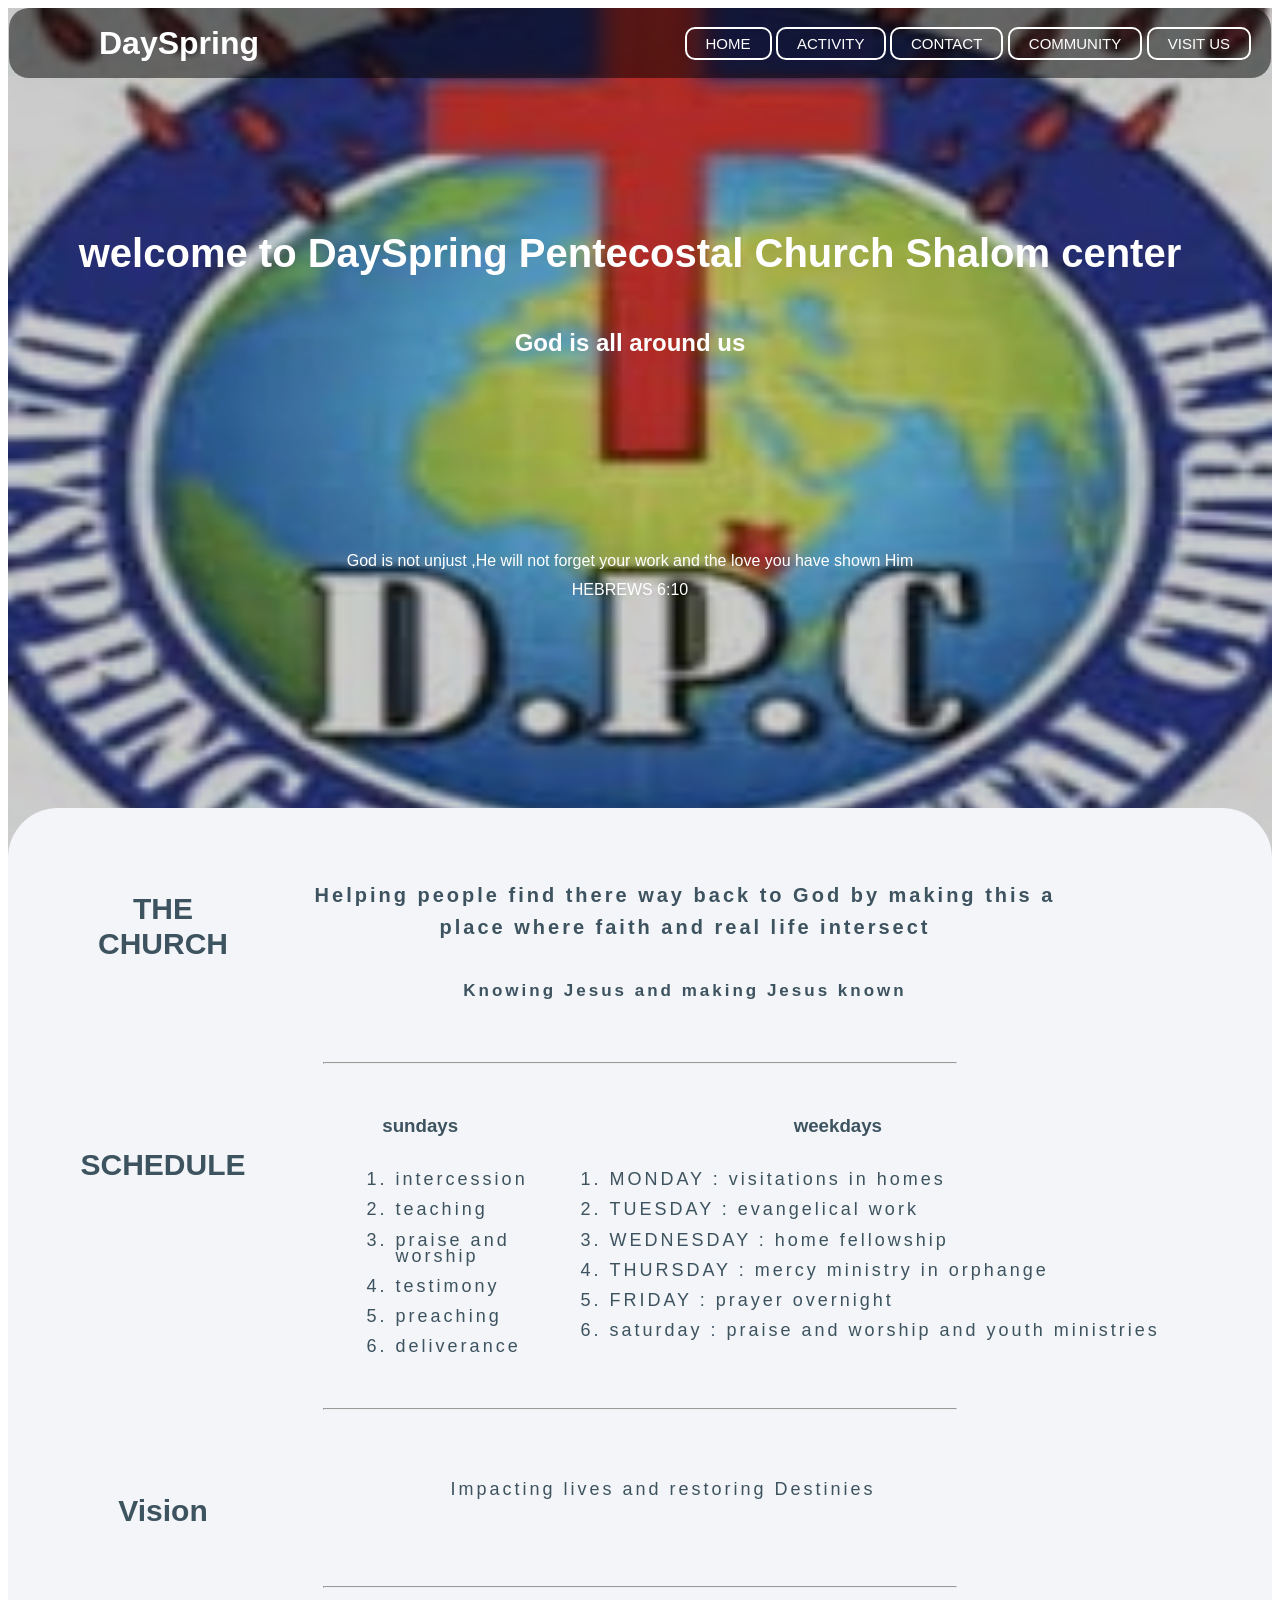
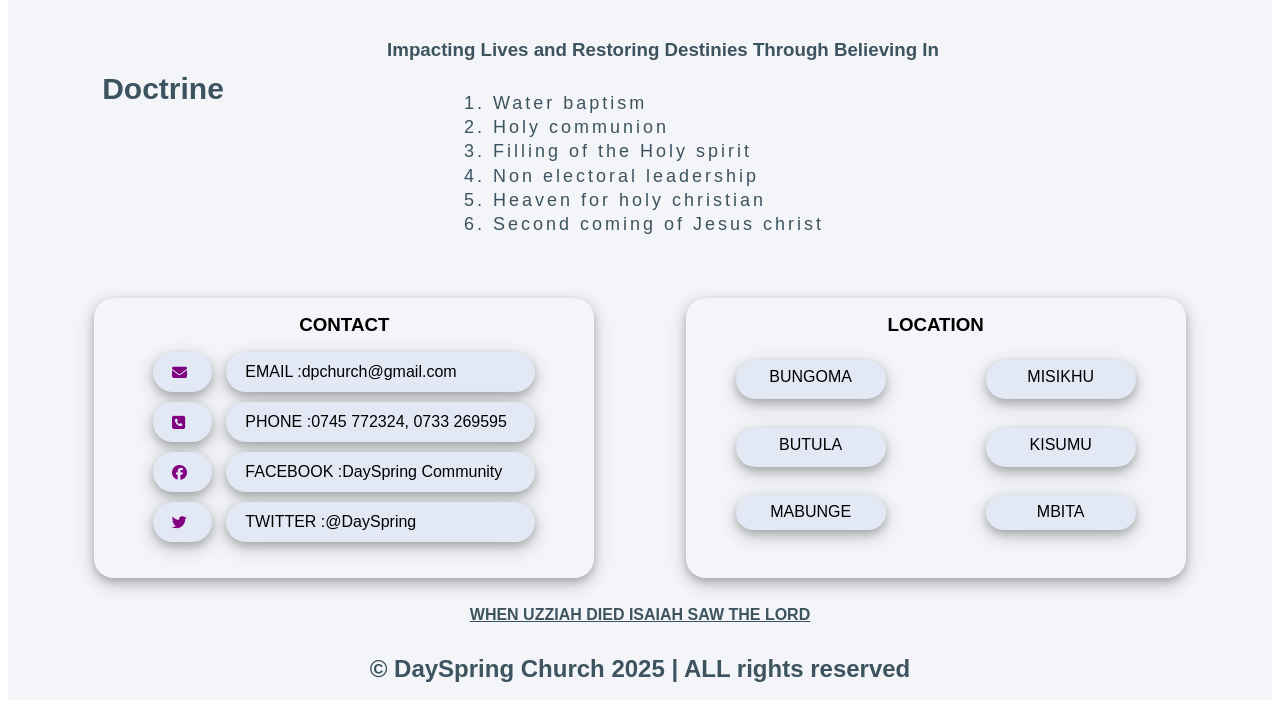
<file: index.html>
<!DOCTYPE html>
<html lang="en"  class="sm:scroll-smooth">
<head>
    <meta charset="UTF-8">
    <meta http-equiv="X-UA-Compatible" content="IE=edge">
    <meta name="viewport" content="width=device-width, initial-scale=1.0">
    <title>better home</title>
    <link rel="stylesheet" href="btr.css">
    <link rel="stylesheet" href="https://cdnjs.cloudflare.com/ajax/libs/font-awesome/6.1.1/css/all.min.css">
</head> 
<body>
    <div class="bts"> 
        <div class="ant">
            <header>
                <h1 class="hh">DaySpring</h1>
                <button class="hamburger-button">
                    &#9776;
                </button>
                <nav  class="nav">
                    <ul class="nav_links">
                        <li class="lis 1"><a href="#weep">HOME</a></li>
                        <li class="lis 2"><a href="activity.html" target="_parent">ACTIVITY</a></li>
                        <li class="lis 3"><a href="#bot">CONTACT</a></li>
                        <li class="lis 5"><a href="community.html" target="_parent">COMMUNITY</a></li>
                        <li class="lis 5"><a href="prey.html" target="_parent">VISIT US</a></li>
                    </ul>
                </nav>
                <section class="mobile hidden">
                    <button class="buttonHome">
                        &times;
                    </button>
                    <nav  class="mobile-menu">
                            <a href="#weep" class="mobile-text">HOME</a>
                            <a href="activity.html" class="mobile-text" target="_parent">ACTIVITY</a>
                            <a href="#bot" class="mobile-text">CONTACT</a>
                            <a href="community.html" class="mobile-text" target="_parent">COMMUNITY</a>
                            <a href="prey.html" class="mobile-text" target="_parent">VISIT US</a>
                    </nav>
                </section>
            </header>
            <div class="head">
                    <div id="weep" class="abdomen">
                        <div class="welcome">
                            <h1 style="color:  white; font-size: 40px;">welcome to DaySpring Pentecostal Church Shalom center</h1>
                            <br>
                            <h2>God is all around us</h2>
                            <br>
                        </div>
                        <div class="go">
                            <p style="color: white;">
                                God is not unjust ,He will not forget your work and the love you have shown Him
                                <br>
                                <br>
                                HEBREWS 6:10
                            </p>
                        </div>
                    </div>
                    <div class="thorax">
                        <div class="christ">
                            <div class="upper-christ">
                                <div>
                                    <h2 class="hhh"><span class="the">THE</span> <br><span class="chs"> CHURCH</span></h2>
                                </div>
                                <div class="wek" style="display: flex; flex-direction:column; align-items:center;">
                                    <p class="p2" style=" display:flex; flex-direction:column; align-items:center;  font-size: 20px; line-height: 2rem; font-weight: 600; width: 70%; text-align: center;"> 
                                        Helping  people find there way back to God
                                        by making this a place where faith and real life intersect
                                        <br>
                                        <br>
                                        <span style="font-size: 17px;">Knowing Jesus and making Jesus known</span>
                                    </p>
                                </div>
                            </div>
                            <hr style="width: 50%; color: black; ">
                            <div class="middle-christ">
                                <div>
                                    <h2 class="hhh">SCHEDULE</h2>
                                </div>
                                <div class="disp">
                                    <div class="vot">
                                        <h3>sundays</h3>
                                        <ul  style="font-size: 18px;  font-family: 'poppins', sans-serif; letter-spacing: 3px; margin-left: 20%; color:#3d535f; list-style: decimal; display: flex; flex-direction: column; align-items: flex-start; text-align: left;">
                                            <li style=" padding-bottom: 14px;">intercession</li>
                                            <li style=" padding-bottom: 14px;">teaching</li>
                                            <li style=" padding-bottom: 14px;">praise and worship</li>
                                            <li style=" padding-bottom: 14px;">testimony</li>
                                            <li style=" padding-bottom: 14px;">preaching</li>
                                            <li>deliverance</li>
                                        </ul>
                                    </div>
                                    <div class="vol">
                                        <h3>weekdays</h3>
                                        <ul  style="font-size: 18px; width: 90%;  font-family: 'poppins', sans-serif; letter-spacing: 3px; margin-left: 10%; color:#3d535f; list-style: decimal; display: flex; flex-direction: column; align-items: flex-start; text-align: left;">
                                            <li style=" padding-bottom: 14px;">MONDAY : visitations in homes</li>
                                            <li style=" padding-bottom: 14px;">TUESDAY : evangelical work</li>
                                            <li style=" padding-bottom: 14px;">WEDNESDAY : home fellowship</li>
                                            <li style=" padding-bottom: 14px;">THURSDAY : mercy ministry in orphange</li>
                                            <li style=" padding-bottom: 14px;">FRIDAY : prayer overnight</li>
                                            <li>saturday : praise and worship and youth ministries </li>
                                        </ul>
                                    </div>
                                </div>
                            </div>
                            <hr style="width: 50%; color: black; ">
                            <div class="middle-christ">
                                <div>
                                    <h2 class="hhh">Vision</h2>
                                </div>
                                <div style="align-items: center;">
                                    <p class="p2" style="align-items: center; display: flex; flex-direction: column;">
                                        Impacting lives and restoring Destinies
                                    </p>
                                </div>
                            </div>
                            <hr style="width: 50%; color: black; ">
                            <div class="lower-christ">
                                <div>
                                    <h2 class="hhh">Doctrine</h2>
                                </div>
                                <div style="text-align: center;">
                                    <h3 style="color: #3d535f;">Impacting Lives and Restoring Destinies Through Believing In</h3>
                                    <p  class="p2">
                                        <ul style="font-size: 18px;  font-family: 'poppins', sans-serif; letter-spacing: 3px; margin-left: 20%; color:#3d535f; list-style: decimal; display: flex; flex-direction: column; align-items: flex-start; text-align: left;">
                                            <li style=" padding-bottom: 8px;"> Water baptism</li>
                                            <li style=" padding-bottom: 8px;"> Holy communion</li>
                                            <li style=" padding-bottom: 8px;"> Filling of the Holy spirit</li>
                                            <li style=" padding-bottom: 8px;"> Non electoral leadership</li>
                                            <li style=" padding-bottom: 8px;"> Heaven for holy christian</li>
                                            <li style=" padding-bottom: 8px;"> Second coming of Jesus christ</li>
                                        </ul>
                                    </p>
                                </div>
                            </div>
                            <div class="spirit" id="bot">
                                <div class="con">
                                    <h3>CONTACT</h3>
                                    <div class="odd">
                                        <div class="links">
                                                <a class="spi" href="#"><i id="puke" class="fa fa-envelope"></i></a>
                                                <a class="spi" href="#"><i id="puke" class="fa fa-phone-square"></i></a>
                                                <a class="spi" href="#"><i id="puke" class="fab fa-facebook"></i></a>
                                                <a class="spi" href="#"><i id="puke" class="fab fa-twitter"></i></a>
                                        </div>
                                        <div class="div">
                                            <div class="eil eml">EMAIL : <span class="dye">dpchurch@gmail.com</span>  <br></div>
                                            <div class="eil phone">
                                                    PHONE : <span class="sp">0745 772324 </span><br>
                                                    <span class="spn">  ,  0733 269595</span><br>
                                            </div>
                                            <div class="eil fc">FACEBOOK : <span class="dy">DaySpring Community </span> <br></div>
                                            <div class="eil twit">TWITTER : <span class="rig">@DaySpring</span> </div> 
                                        </div>
                                    </div>
                                </div>
                                <div class="loc">
                                    <h3>LOCATION</h3>
                                    <div class="loct">
                                        <div class="left">
                                            <span class="lie bg"> BUNGOMA</span> <br>
                                            <span class="lie mum">BUTULA</span> <br>
                                            <span class="lie bus">MABUNGE</span>
                                        </div>
                                        <div class="right">
                                            <span class="lie hom"> MISIKHU</span> <br>
                                            <span class="lie kis"> KISUMU</span> <br>
                                            <span class="lie mbt">MBITA</span>
                                        </div>
                                    </div>
                                </div>
                            </div>
                        </div>
                        <div class="footer">
                            <p class="pp2">
                                <b><u>WHEN UZZIAH DIED ISAIAH SAW THE LORD</u></b>
                            </p>
                            <h2 class="hhhh">&copy; <span> DaySpring Church 2025 </span> | ALL rights reserved </h2>
                        </div>
                    </div>    
            </div>
        </div>
    </div>
    <script src="main.js"></script>
</body>
</html>
</file>
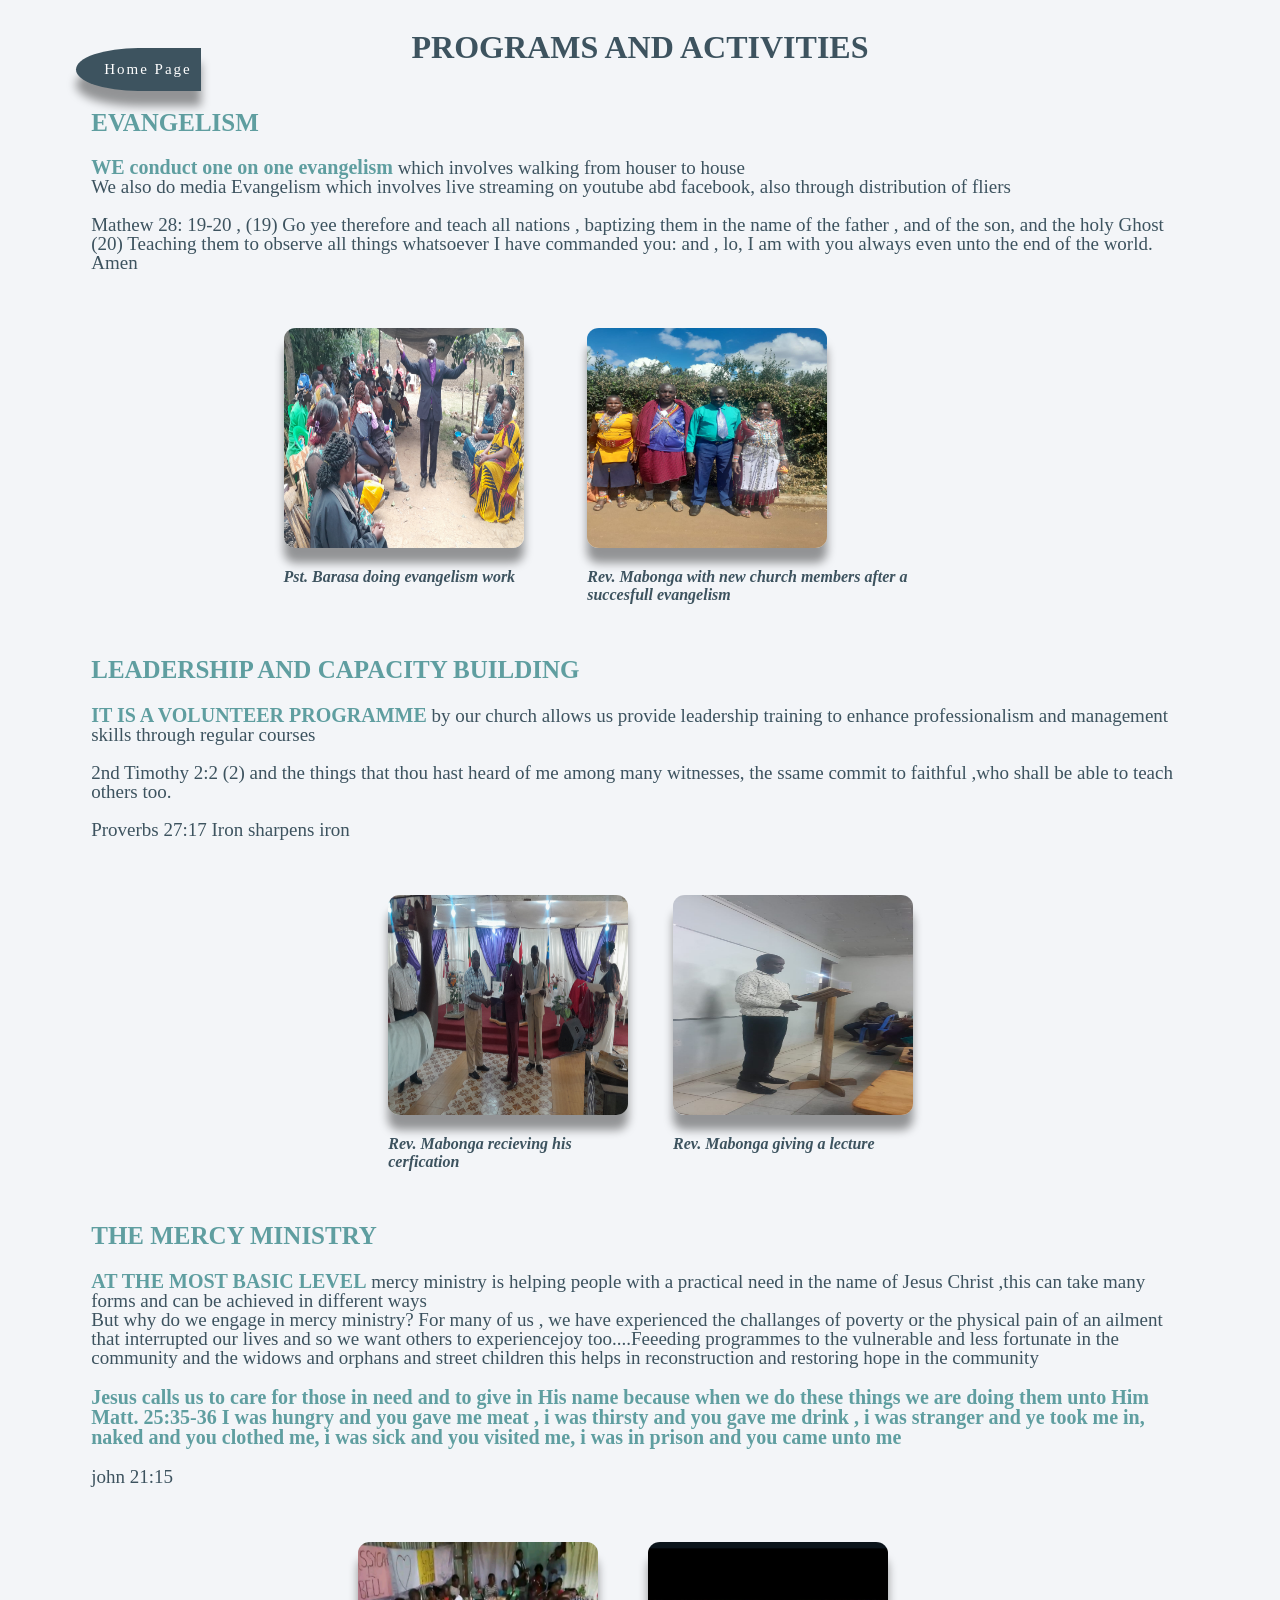
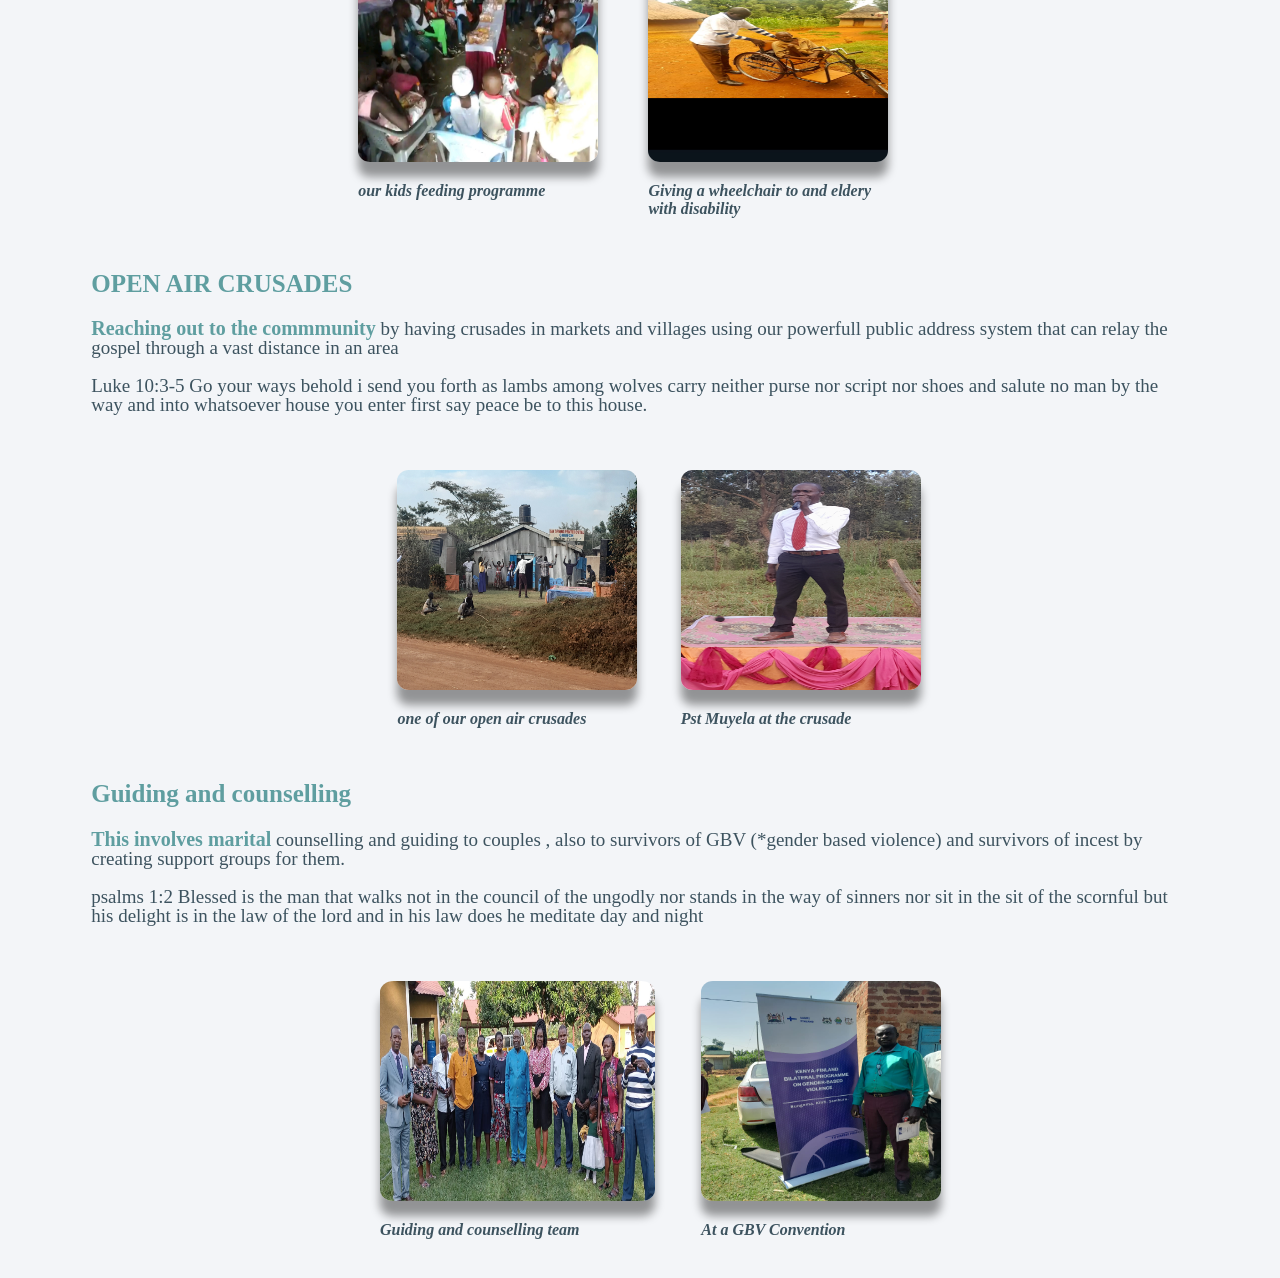
<file: activity.html>
<!DOCTYPE html>
<html lang="en">
<head>
    <meta charset="UTF-8">
    <meta http-equiv="X-UA-Compatible" content="IE=edge">
    <meta name="viewport" content="width=device-width, initial-scale=1.0">
    <title>PROJECTS</title>
    <link rel="stylesheet" href="proj.css">
</head>
<body>
    <div class="lover">
        <div class="moon">
            <a class="star" href="index.html" target="_self">home page</a>
        </div> 
        <h1>PROGRAMS AND ACTIVITIES</h1>
        <div class="hater">
            <div class="you">
                <div class="church">
                    <h2>EVANGELISM</h2>
                    <div class="noo">
                        <div class="closure">
                            <b class="color">WE conduct one on one evangelism</b> 
                            which involves walking from houser to house 
                            <br>
                            We also do media Evangelism which involves live streaming on youtube abd facebook, also through distribution of fliers
                            <p>Mathew 28: 19-20  , (19) Go yee therefore and teach all nations , baptizing them in the name of the father 
                                , and of the son, and the holy Ghost (20) Teaching them to observe all things whatsoever I have commanded you: and , lo, 
                                I am with you always even unto the end of the world. Amen
                            </p>
                        </div>
                    </div>   
                    <div class="under">
                        <div class="picha">
                            <div class="pichajuu">
                                <img class="underme" src="images/20240305_181847.jpg" alt="">
                                <p class="underus"><b><i>Pst. Barasa doing evangelism work</i></b></p>
                            </div>
                            <div class="pichajuu">
                                <img class="underme" src="images/IMG-20250107-WA0005.jpg" alt="">
                                <p class="underus"><b><i>Rev. Mabonga with new church members after a succesfull evangelism</i></b></p>
                            </div>
                        </div>
                    </div>     
                </div>
                <div class="church">
                    <h2>LEADERSHIP AND CAPACITY BUILDING</h2>
                    <div class="noo">
                        <div class="closure">
                            <b class="color">IT IS A VOLUNTEER PROGRAMME</b>
                            by our church allows us provide leadership training to enhance professionalism and management skills through regular courses
                            <br>
                            <p>
                                2nd Timothy 2:2 (2) and the things that thou hast heard of me among many witnesses, the ssame commit to faithful
                                ,who shall be able to teach others too.
                            </p>
                            <p>
                                Proverbs 27:17 Iron sharpens iron
                            </p>
                        </div>
                    </div>
                    <div class="under">
                        <div class="picha">
                            <div class="pichajuu">
                                <img src="images/20240314_141859.jpg" alt="">
                                <p class="underus"><b><i>Rev. Mabonga recieving his cerfication</i></b></p>
                            </div>
                            <div class="pichajuu">
                                <img src="images/IMG-20250107-WA0022.jpg" alt="">
                                <p class="underus"><b><i>Rev. Mabonga giving a lecture</i></b></p>
                            </div>
                        </div>
                    </div>   
                </div>
                <div class="church">
                    <h2>THE MERCY MINISTRY</h2>
                    <div class="noo">
                        <div class="closure">
                            <b class="color">AT THE MOST BASIC LEVEL</b>
                            mercy ministry is helping people with a practical need in the name 
                            of Jesus Christ ,this can take many forms and can be achieved in 
                            different ways
                            <br>
                            But why do we engage in mercy ministry? For many of us ,
                            we have experienced the challanges of poverty or the physical 
                            pain of an ailment that interrupted our lives and so we want others to
                            experiencejoy too....Feeeding programmes to the vulnerable and less fortunate in the community 
                            and the widows and orphans and street children this helps in reconstruction and restoring hope in the community
                            <h3 class="color">
                                Jesus calls us to care for those in need and to give in His 
                                name because when we do these things we are doing them unto Him 
                                <br>
                                Matt. 25:35-36 I was hungry and you gave me meat , i was thirsty and you gave me drink , i was stranger and ye took me in, naked and you clothed me, 
                                i was sick and you visited me, i was in  prison and you came unto me
                            </h3>
                            <p>
                                john 21:15 
                            </p>
                        </div>
                    </div>
                    <div class="under">
                        <div class="picha">
                            <div class="pichajuu">
                                <img src="images/1736011681362.jpg" alt="">
                                <p class="underus"><b><i>our kids feeding programme</i></b></p>
                            </div>
                            <div class="pichajuu">
                                <img src="images/IMG-20250107-WA0017.jpg" alt="">
                                <p class="underus"><b><i>Giving a wheelchair to and eldery with disability</i></b></p>
                            </div>
                        </div>
                    </div>    
                </div>
                <div class="church">
                    <h2>OPEN AIR CRUSADES</h2>
                    <div class="noo">
                        <div class="closure">
                            <b class="color">Reaching out to the commmunity</b>
                                by having crusades in  markets and villages using our powerfull public address system that can relay the gospel through a vast distance in an area
                            <br>
                            <p>
                                Luke 10:3-5
                                Go your ways behold i send you forth as lambs among wolves carry neither purse nor script nor shoes 
                                and salute no man by the way and into whatsoever house you enter first say peace be to this house.
                            </p>
                        </div>
                    </div>
                    <div class="under">
                        <div class="picha">
                            <div class="pichajuu">
                                <img src="images/20241213_172122.jpg" alt="">
                                <p class="underus"><b><i>one of our open air crusades</i></b></p>
                            </div>
                            <div class="pichajuu">
                                <img src="images/20241213_175101.jpg" alt="">
                                <p class="underus"><b><i>Pst Muyela at the crusade</i></b></p>
                            </div>
                        </div>
                    </div>   
                </div>
                <div class="church">
                    <h2>Guiding and counselling</h2>
                    <div class="noo">
                        <div class="closure">
                            <b class="color">This involves marital</b>
                                counselling and guiding to couples , also to survivors of GBV (*gender based violence) and survivors of incest
                                by creating support groups for them.
                            <br>
                            <p>
                                psalms 1:2
                                Blessed is the man that walks not in the council of the ungodly nor stands in the way of sinners nor sit in the sit of the scornful but his delight is in the law of the lord
                                and in his law does he meditate day and night
                            </p>
                        </div>
                    </div>
                    <div class="under">
                        <div class="picha">
                            <div class="pichajuu">
                                <img style="width: 275px;" src="images/IMG-20250107-WA0028.jpg" alt="">
                                <p class="underus"><b><i>Guiding and counselling team</i></b></p>
                            </div>
                            <div class="pichajuu">
                                <img src="images/IMG-20250107-WA0013.jpg" alt="">
                                <p class="underus"><b><i>At a GBV Convention</i></b></p>
                            </div>
                        </div>
                    </div>   
                </div>
            </div>
        </div>
    </div>
</body>
</html>
</file>
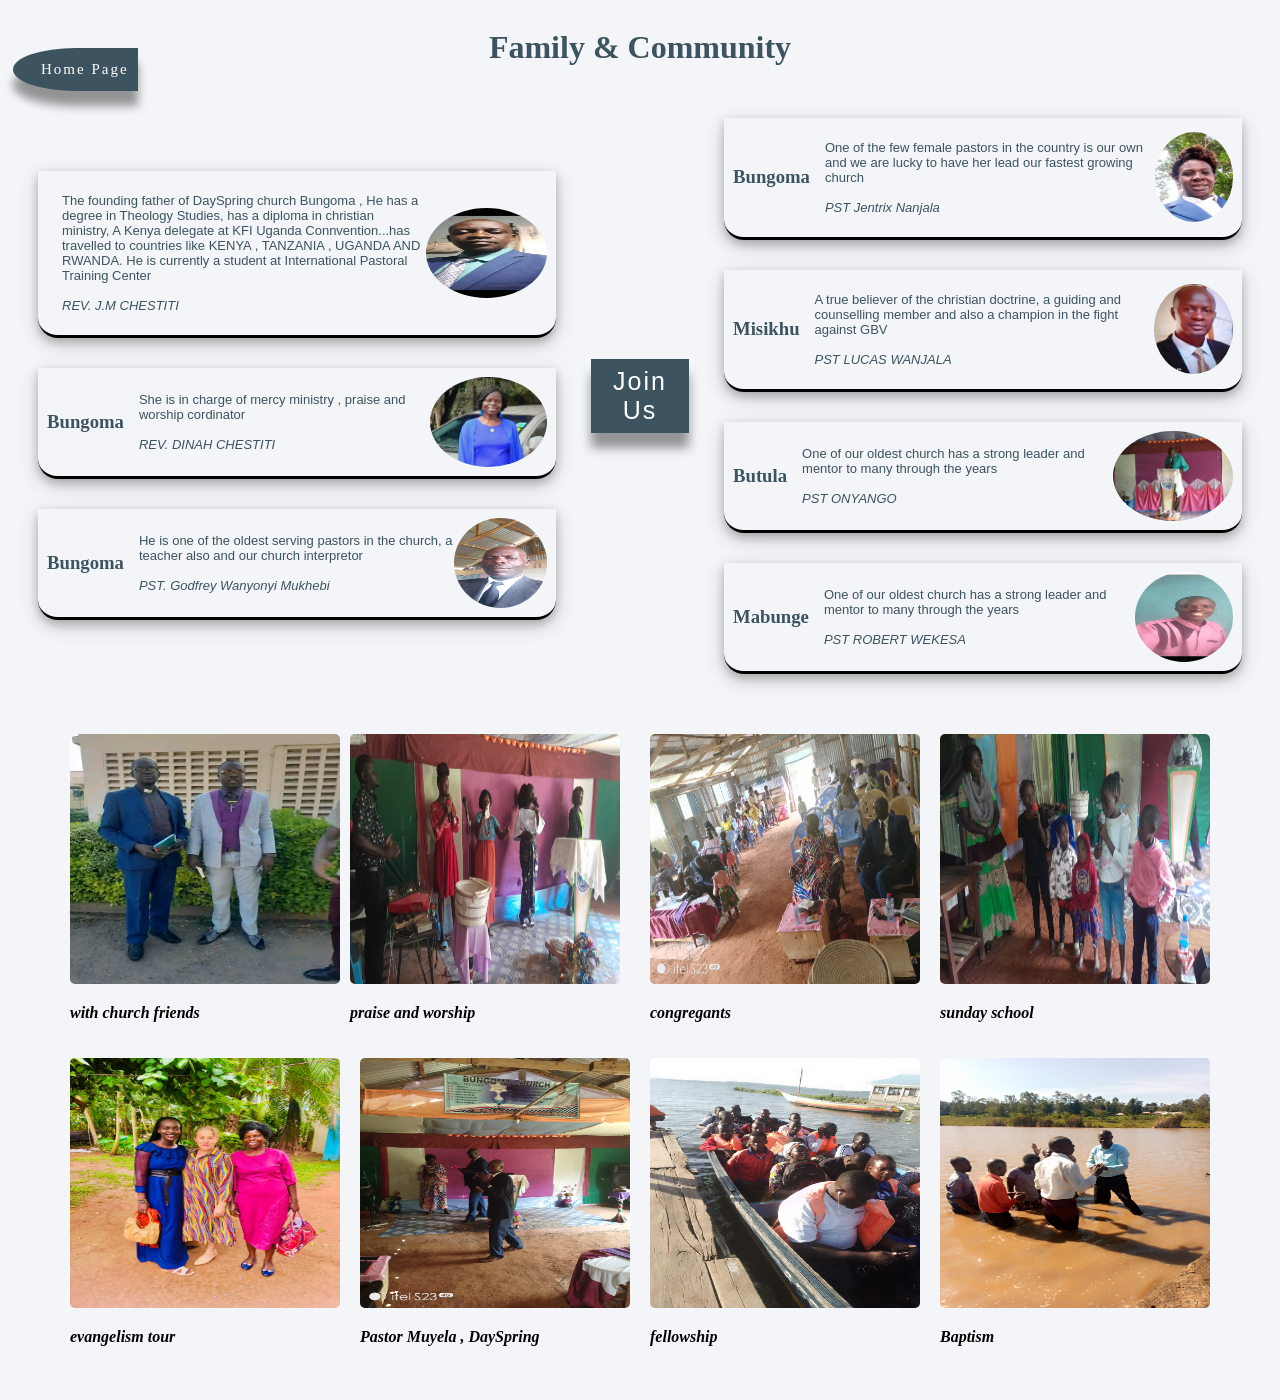
<file: community.html>
<!DOCTYPE html>
<html lang="en">
<head>
    <meta charset="UTF-8">
    <meta http-equiv="X-UA-Compatible" content="IE=edge">
    <meta name="viewport" content="width=device-width, initial-scale=1.0">
    <title>COMMUNITY</title>
    <link rel="stylesheet" href="comm.css">
</head>
<body>
    <div class="moon"> 
        <a class="star" href="index.html" target="_self">home page</a>
    </div>
    <h1>Family & Community</h1>
    <div class="inmate">
        <div class="up">
            <div class="upper">
                <p class="p2" style="width: 95%;">
                    The founding father of DaySpring church Bungoma , He has a degree in Theology Studies, has a diploma in christian ministry, A Kenya delegate 
                    at KFI Uganda Connvention...has travelled to countries like KENYA , TANZANIA , UGANDA AND RWANDA. He is currently
                a student at International Pastoral Training Center
                    <br>
                    <br>
                    <i class="itl2">REV.  <span> </span> J.M CHESTITI</i>
                </p>
                <img class="img" src="images/1735714850448.jpg" alt="the webb">
            </div>
            <div class="upper">
                <h3 class="hhh">Bungoma</h3>
                <p class="p2">
                    She is in charge of mercy ministry , praise and worship cordinator 
                    <br>
                    <br>
                    <i class="itl" >REV. DINAH CHESTITI</i>
                </p>
                <img class="img2" src="images/WhatsApp Image 2025-01-18 at 00.06.18_99fb8df2.jpg" alt="the webb">
            </div>
            
            <div class="upper">
            <h3 class="hhh">Bungoma</h3>
            <p class="p2">
                He is one of the oldest serving pastors in the church, a teacher also and our church interpretor
                <br>
                <br>
                <i class="itl3">PST. Godfrey Wanyonyi Mukhebi</i>
            </p>
            <img class="img3" src="images/1736259573943.jpg" alt="the webb">
            </div>
        </div>
        <div class="btn">
            <button class="start" type="submit">Join Us</button>
        </div> 
        <div class="down">
            <div class="upper">
            <h3 class="hhh">Bungoma</h3>
            <p class="p2">
                One of the few female pastors in the country is our own and we are lucky to have her lead our fastest growing church
                <br>
                <br>
                <i class="itl4">PST Jentrix Nanjala</i>
            </p>
            <img class="img4" src="images/IMG-20250107-WA0004 new.jpg" alt="the webb">
            </div>
            <div class="upper">
            <h3 class="hhh">Misikhu</h3>
            <p class="p2">
                A true believer of the christian doctrine, a guiding and counselling member and also a champion in the fight against GBV
                <br>
                <br>
                <i class="itl5">PST LUCAS WANJALA</i>
            </p>
            <img class="img5" src="images/IMG_20250107_171257_006.jpg" alt="the webb">
            </div>
            <div class="upper">
            <h3 class="hhh">Butula</h3>
            <p class="p2">
                One of our oldest church has a strong leader and mentor to many through the years 
                <br>
                <br>
                <i class="itl6">PST ONYANGO</i>
            </p>
            <img class="img6" src="images/IMG-20241103-WA0000 (1).jpg" alt="the webb">
            </div>
            <div class="upper">
                <h3 class="hhh">Mabunge</h3>
                <p class="p2">
                    One of our oldest church has a strong leader and mentor to many through the years 
                    <br>
                    <br>
                    <i class="itl6">PST ROBERT WEKESA</i>
                </p>
                <img class="img6" src="images/IMG-20250107-WA0003.jpg" alt="the webb">
                </div>
        </div>
    </div>
    <div class="outmate">
        <div class="wholeOther">
            <img class="imager" src="images/1735714824594.jpg" alt="">
            <p><i><b>with church friends</b></i></p>
        </div>
        <div class="sundayOther">
            <img class="imager" src="images/20250105_112357.jpg" alt="">
            <p><i><b>praise and worship</b></i></p>
        </div>
        <div class="wholeOther">
            <img  class="imager" src="images/IMG_20241215_115819_940.jpg" alt="">
            <p><i><b>congregants</b></i></p>
        </div>
        <div class="wholeOther">
            <img class="imager" src="images/20240421_121029.jpg" alt="">
            <p><i><b>sunday school</b></i></p>
        </div>
        <div class="wholeOther">
            <img class="imager" src="images/IMG-20241222-WA0003.jpg" alt="">
            <p><i><b>evangelism tour</b></i></p>
        </div>
        <div class="wholeOther">
            <img class="imager" src="images/IMG_20241215_124623_875.jpg" alt="">
            <p><i><b>Pastor Muyela , DaySpring</b></i></p>
        </div>
        <div class="wholeOther">
            <img class="imager" src="images/IMG-20250107-WA0009.jpg" alt="">
            <p><i><b>fellowship</b></i></p>
        </div>
        <div class="wholeOther">
            <img class="imager" src="images/IMG-20250107-WA0029.jpg" alt="">
            <p><i><b>Baptism</b></i></p>
        </div>
    </div>
</body>
</html>
</file>
<file: btr.css>
body{
    display: flex;
    flex-direction: column;
    align-items: center;
}
.bts{
    display: flex;
    flex-direction: column;
    color: #ffffff;
    align-items: center;
    line-height: 0.9;
    background-image: url('images/IMG-20250107-WA0002.jpg');
    background-attachment: fixed;
    background-size: 100% 100%;
    position: relative;
    background-repeat: no-repeat;
    font-family: "Montserrat", sans-serif;
    width: 100%;
    padding: 0px;
}
.bts::before{
    content: "";
    position: absolute;
    top: 0px;
    bottom: 0px;
    right: 0px;
    left: 0px;
    background-color: rgba(0, 0, 0, 0.2);
}
.ant{
    position: relative;
    display: flex;
    flex-direction: column;
    width: 100%;
    align-items: center;
}
header {
    width: 90%;
    height: 30px;
    display: flex;
    flex-direction: row;
    align-items: center;
    justify-content: space-between;
    position: fixed;
    z-index: 100;
    border-radius: 20px;
    padding-top: 20px;
    padding-left: 90px;
    padding-right: 20px;
    padding-bottom: 20px;
    background-color: rgba(0,0,0, 0.5);
}
.mobile{
    position:fixed;
    top: 3px;
    right: 5%;
    background-color:#000;
    width: 90%;
    height: 240px;
    font-size: 2rem;
    flex-direction: column;
    justify-content: center;
    border-radius: 20px;
}
.mobile-text{
    font-size: 15px;
    padding-bottom: 12px;
}
.hidden{
    display: none;
}
.visible{
    display: flex;
}
.mobile-menu {
    display: flex;
    flex-direction: column;
    align-items: center;
}
.mobile-text{
    padding: 6px 9px;
    align-items: center;
    text-align: center;
    border: 2px solid white;
    border-radius: 10px;
    width: 65%;
    margin-bottom: 1.7%;
}
.mobile-text:hover{
    text-align: center;
    color: black;
    border: solid;
    border-radius: 20px;
    border-color: white;
    margin-bottom: 4px;
    width: 15%;
    padding-top: 9px;
}
.buttonHome{
    align-self: flex-end;
    font-size: 2rem;
    padding:0 1.5rem 0 1.5rem;
    background-color: #000;
    color: whitesmoke;
    border: none;

}
.hamburger-button{
    display: none;
    position: fixed;
    font-size: 2rem;
    cursor: pointer;
}
.head{
    display: flex;
    flex-direction: column;
    width: 100%;
}    
.hh{
    margin-right: 20px;
}
a{
    font-family: "Montserrat", sans-serif;
    font-weight: 500;
    font-size: 15px;
    text-decoration: none;
    text-decoration-line: none;
    color: #ffffff;
}
.nav_links{
    list-style: none;
}
.nav_links li{
    display: inline-block;
    font-size: 19px;
}
.nav_links li a{
    border: 2px solid white;
    border-radius: 10px;
    padding: 6px 19px;
    transition: all 0.3s ease 0s;
}
.nav_links li a:hover{
    color: #000;
    transition: all 0.3s ease 0s;
    background-color: white;
}
.toggle_btn{
    cursor: pointer;
    display: none;
    font-size: 2rem;
}
.ant{
    width: 100%;
}
.head{
    width: 100%;
}
.abdomen{
    height: 600px;
    margin-top: 200px;
    padding-right: 20px;
    display: flex;
    flex-direction: column;
    align-items: center;
    text-align: center;
}
.go{
    display: flex;
    margin-top: 150px;
    border-width: 3px;
    padding-left: 30px;
    padding-right: 30px;
    justify-content: space-between;
    justify-items: center;
}
.thorax{
    font-family: "Montserrat", sans-serif;
    background-color: #f3f5f8;
    border-top-left-radius: 50px;
    border-top-right-radius: 50px;
    width: 100%;
}
.upper-christ{
    padding: 5PX;
    display: flex;
    flex-direction: row;
    margin: 30px;
}
.hhh{
    display: flex;
    flex-direction: column;
    align-items: center;
    color:#3d535f;
    width: 200px;
    font-size: 30px;
    margin-right: 50px;
    margin-left: 20px;
    margin-top: 50px;
    line-height: 2rem;
}
.chs{
    margin-top: -29px;
}
.p2{
    font-family: 'poppins', sans-serif;
    font-size: 18px;
    letter-spacing: 3px;
    color: #3d535f;
    width: 700px;
    margin-top: 36px;
}
.wek{
    margin-left: -180px;
}
.middle-christ{
    padding: 5PX;
    display: flex;
    flex-direction: row;
    margin: 30px;
}
.lower-christ{
    padding: 5PX;
    display: flex;
    flex-direction: row;
    margin: 30px;
}
.upper{
    height: 300px;
    width: 300px;
    margin-left: 50px;
    border-radius: 50%;
    height: 200px;
    width: 200px;
}
.middle{
    height: 300px;
    width: 300px;
    margin-left: 70px;
    border-radius: 50%;
    height: 200px;
    width: 200px;
}
.lower{
    height: 300px;
    width: 300px;
    margin-left: 50px;
    border-radius: 50%;
    height: 200px;
    width: 200px;
}
.spirit{
    display: flex;
    flex-direction: row;
    justify-content: space-evenly;
}
.con{
    display: flex;
    flex-direction: column;
    background-color: #f3f5f8;
    margin: 5px;
    color: black;
    width: 500px;
    align-items: center;
    border-radius: 20px;
    box-shadow: 0 4px 8px 0 rgba(0, 0, 0, 0.2) , 0 6px 20px 0 rgba(0, 0, 0, 0.19);
}
.div{
    display: flex;
    flex-direction: column;
}
.odd{
    display: flex;
    flex-direction: row;
}
.links{
    display: flex;
    flex-direction: column;
    align-items: center;
}
.links a{
    background-color: #e2e9f5;
    height: 40px;
    display: flex;
    flex-direction: row;
    align-items: center;
    border-radius: 60px;
    padding-left: 9px;
    margin-bottom: 10px;
    box-shadow: 0 4px 8px 0 rgba(0, 0, 0, 0.2) , 0 6px 20px 0 rgba(0, 0, 0, 0.19);
    width: 40px;
    text-decoration: none;
    margin-right: 14px;
    padding-left: 19px;
}
.eml{
    background-color: #e2e9f5;
    height: 40px;
    display: flex;
    flex-direction: row;
    align-items: center;
    border-radius: 20px;
    padding-left: 19px;
    margin-bottom: 10px;
    box-shadow: 0 4px 8px 0 rgba(0, 0, 0, 0.2) , 0 6px 20px 0 rgba(0, 0, 0, 0.19);
}
.phone{
    background-color:  #e2e9f5;
    height: 40px;
    display: flex;
    flex-direction: row;
    align-items: center;
    border-radius: 20px;
    padding-left: 19px;
    margin-bottom: 10px;
    box-shadow: 0 4px 8px 0 rgba(0, 0, 0, 0.2) , 0 6px 20px 0 rgba(0, 0, 0, 0.19);
}
.fc{
    background-color: #e2e9f5;
    height: 40px;
    display: flex;
    flex-direction: row;
    align-items: center;
    border-radius: 20px;
    padding-left: 19px;
    margin-bottom: 10px;
    box-shadow: 0 4px 8px 0 rgba(0, 0, 0, 0.2) , 0 6px 20px 0 rgba(0, 0, 0, 0.19);
}
.twit{
    background-color:  #e2e9f5;
    height: 40px;
    display: flex;
    flex-direction: row;
    align-items: center;
    width: 290px;
    border-radius: 20px;
    padding-left: 19px;
    margin-bottom: 10px;
    box-shadow: 0 4px 8px 0 rgba(0, 0, 0, 0.2) , 0 6px 20px 0 rgba(0, 0, 0, 0.19);
}
.loc{
    display: flex;
    flex-direction: column;
    background-color: #f3f5f8;
    margin: 5px;
    width: 500px;
    color: black;
    align-items: center;
    border-radius: 20px;
    height: 280px;
    box-shadow: 0 4px 8px 0 rgba(0, 0, 0, 0.2) , 0 6px 20px 0 rgba(0, 0, 0, 0.19);
}
.loct{
    display: flex;
    flex-direction: row;
    padding: 8px;
    align-items: center;
}
.left{
    display: flex;
    flex-direction: column;
    width: 190px;
    align-items: center;
}
.right{
    display: flex;
    flex-direction: column;
    margin-left: 60px;
    width: 190px;
    align-items: center;
}
.bg{
    background-color: #e2e9f5;
    box-shadow: 0 4px 8px 0 rgba(0, 0, 0, 0.2) , 0 6px 20px 0 rgba(0, 0, 0, 0.19);
    width: 150px;
    height: 20px;
    display: flex;
    flex-direction: column;
    align-items: center;
    border-radius: 20px;
    padding-top: 10px;
    padding-bottom: 9px;
    margin-bottom: 14px;
}
.mum{
    background-color: #e2e9f5;
    box-shadow: 0 4px 8px 0 rgba(0, 0, 0, 0.2) , 0 6px 20px 0 rgba(0, 0, 0, 0.19);
    width: 150px;
    height: 20px;
    display: flex;
    flex-direction: column;
    align-items: center;
    border-radius: 20px;
    padding-top: 10px;
    padding-bottom: 9px;
    margin-bottom: 14px;
}
.bus{
    background-color: #e2e9f5;
    box-shadow: 0 4px 8px 0 rgba(0, 0, 0, 0.2) , 0 6px 20px 0 rgba(0, 0, 0, 0.19);
    width: 150px;
    height: 20px;
    display: flex;
    flex-direction: column;
    align-items: center;
    border-radius: 20px;
    padding-top: 10px;
    padding-bottom: 5px;
}
.hom{
    background-color: #e2e9f5;
    box-shadow: 0 4px 8px 0 rgba(0, 0, 0, 0.2) , 0 6px 20px 0 rgba(0, 0, 0, 0.19);
    width: 150px;
    height: 20px;
    display: flex;
    flex-direction: column;
    align-items: center;
    border-radius: 20px;
    padding-top: 10px;
    padding-bottom: 9px;
    margin-bottom: 14px;
}
.kis{
    background-color:  #e2e9f5;
    box-shadow: 0 4px 8px 0 rgba(0, 0, 0, 0.2) , 0 6px 20px 0 rgba(0, 0, 0, 0.19);
    width: 150px;
    height: 20px;
    display: flex;
    flex-direction: column;
    align-items: center;
    border-radius: 20px;
    padding-top: 10px;
    padding-bottom: 9px;
    margin-bottom: 14px;
}
.mbt{
    background-color: #e2e9f5;
    box-shadow: 0 4px 8px 0 rgba(0, 0, 0, 0.2) , 0 6px 20px 0 rgba(0, 0, 0, 0.19);
    width: 150px;
    height: 20px;
    display: flex;
    flex-direction: column;
    align-items: center;
    border-radius: 20px;
    padding-top: 10px;
    padding-bottom: 5px;
}
.footer{
    display: flex;
    flex-direction: column;
    align-items: center;
    color: #3d535f;
    margin-top: 9px;
    width: 100%;
}
.vot{
    display: flex; flex-direction:column; align-items:center;
}
.disp{
    display: flex; flex-direction: row; color:#3d535f;
}
.vol{
    width: 85%; display: flex; flex-direction:column; align-items:center;  
}
#puke{
    color: purple;
}
#puke:hover{
    color: darkorchid;
    font-size: 20px;
}
@media (max-width: 1200px){
    .nav_links{
        display: none;
    }
    .hamburger-button{
        display: block;
        margin-left: 70%;
        background-color: rgb(187, 216, 207);
        color: black;
        border-radius: 5px;
        font-size: 35px;
    }
    .bts{
        width: 100%;
        display: flex;
        flex-direction: column;
        align-items: center;
    }
    header{
        text-align: left;
        width: 75%;
        border-radius: 20px;
    }
    .hh{
        font-weight: 400;
        font-size: 30px;
        width: 85%;
        text-align: left;
    }
    .spi{
        display: flex;
        align-items: center;
        align-content: center;
        padding-right: 10%;
        margin-left: -6%;
    }
}
@media (max-width: 1000px){
    .bts{
        width: 100%;
        display: flex;
        flex-direction: column;
        align-items: center;
    }
    .nav_links{
        display: none;
    }
    header{
        text-align: left;
        width: 80%;
        border-radius: 20px;
        padding-left: 20px;
    }
    .hh{
        font-weight: 400;
        font-size: 30px;
        width: 85%;
        text-align: left;
    }
    .head{
        width: 100%;
    }
    .abdomen{
        height: 450px;
        width: 95%;
        padding: 0;
    }
    .lie{
        width: 100px;
        margin-bottom: 5%;
        padding: 5%;
    }
    .thorax{
        width: 100%;
    }
    .ant{
        flex-direction: column;
        width: 100%;
    }
    .spirit{
        flex-direction: column;
        text-align: center;
        align-items: center;
    }
    .lower-christ{
        flex-direction: column;
        text-align: center;
        align-items: center;
    }
    .middle-christ{
        flex-direction: column;
        text-align: center;
        align-items: center;
    }
    .upper-christ{
        flex-direction: column;
        text-align: center;
        align-items: center;
    }
    .disp{
        display: flex;
        flex-direction: column;
    }
    .go{
        margin-top: 20px;
    }
    .p2{
        width: 80%;
    }
    .loc{
        width: 60%;
        height: 450px;
        margin-top: 20px;
    }
    .con{
        width: 90%;
        padding-bottom: 10px;
    }
    .eil{
        width: 95%;
        font-size: 13px;
        height: 25px;
    }
    .div{
        align-items: center;
    }
    .odd{
        flex-direction: column;
        align-items: center;
    }
    .links{
        display: flex;
        flex-direction: row;
        align-items: center;
    }
    .links a{
        width: 15px;
        height: 33px;
    }
    .loct{
        flex-direction: column;
        align-items: center;
    }
    .left{
        align-items: center;
    }
    .right{
        align-items: center;
        margin-left: auto;
    }
    .pp2{
        width: 90%;
        font-size: 13px;
        text-align: center;
        line-height: 2rem;
    }
    .hhhh{
        display: flex;
        flex-direction: column;
        line-height: 3rem;
    }
    .wek{
        margin-left: 3px;
    }
}
@media (max-width: 590px ){
    .bts{
        width: 100%;
        display: flex;
        flex-direction: column;
        align-items: center;
    }
    header{
        width: 80%;
        padding-left: 20px;
        height: 30px;
    }
    .hh{
        font-size: 20px;
        padding-left: 5px;
    }
    .hamburger-button{
        font-size: 20px;
    }
    .hhh{
        margin-left: 11%;
    }
    .p2{
        margin-left: 9%;
    }
}
</file>
<file: proj.css>
body{
    background-color: #f3f5f8;
    display: flex;
    flex-direction: column;
    align-items: center;
}
.lover{
    display: flex;
    flex-direction: column;
    color:  #3d535f;
    align-items: center;
    position: relative;
    width: 90%;
}
.moon{ 
    display: flex;
    flex-direction: column;
    align-items: flex-start;
    width: 100%;
}
.star{
    border-top-left-radius: 75%;
    border-bottom-left-radius: 75%;
    outline: none;
    border: none;
    cursor: pointer;
    font-size: 15px;
    font-weight: 400;
    color:  #ffff;
    background-color: #3d535f;
    padding-top: 13px;
    padding-left: 28px;
    padding-bottom: 13px;
    padding-right: 9px;
    margin: 40px 5px;
    text-transform: capitalize;
    letter-spacing: 2px;
    box-shadow: 0 15px 10px rgba(0,0,0, 0.4);
    text-decoration: none;
    position: fixed;
    z-index: 1;
}
.star:hover{
    background-color: powderblue;
    color: #3d535f;
}
.picha{
    display: flex;
    flex-direction: row;
    padding: 15px;
}
.pichajuu{
    margin-right: 9%;
}
a:hover{
    background-color: powderblue;
    color: #3d535f;
}
h1{
    color: #3d535f;
}
h2{
    color:  cadetblue;
    font-size: 25px;
}
.hater{
    display: flex;
    flex-direction: column;
}
.you{
    width: 98%;
}
.color{
    color: cadetblue;
    font-size: 20px;
}
img{
    box-shadow: 0 15px 10px rgba(0,0,0, 0.4);
    border-radius: 5%;
    height: 220px;
    width: 240px;
}
.church{
    display: flex;
    flex-direction: column;
    align-items: left;
    position: relative;
    text-align: left;
    padding-left: 20px;
    width: 98%;
}
.noo{
    color:  #3d535f;
    text-align: left;
    line-height: 1.0;
    font-size: 19px;
    display: flex;
    flex-direction: column;
    align-items: left; 
    display: flex;
    
}
.under{
    margin-top: 2%;
    display: flex;
    flex-direction: column;
    align-items: center;
    align-content: center;
}
.btn{
    display: flex;
    align-items: center;
    align-content: center;
    margin-bottom: 4%;
}
button{
    outline: none;
    border: none;
    cursor: pointer;
    font-size: 25px;
    font-weight: 400;
    color:  #3d535f;
    background-color: #974b8a;
    padding: 8px 14px;
    text-transform: capitalize;
    letter-spacing: 2px;
    box-shadow: 0 15px 10px rgba(0,0,0, 0.4);
}
.start:hover{
    background-color: #fff;
    color: #974b8a; 
}
@media (max-width: 900px){
    .lover{
        flex-direction: column;
        align-items: center;
        padding-left: 3%;
    }
    .hater{
        flex-direction: column;
        align-items: center;
        width: 90%;
    }
    .under{
        margin-top: 9%;
    }
    .you{
        width: 100%;
    }
    .moon{
        z-index: 100;
    }
    .star{
        padding-left: 19px;
        font-size: 12px;
        padding-top: 9px;
        padding-bottom: 9px;
        padding-right: 3px;
    }
    .church{
        flex-direction: column;
        text-align: center;
        align-items: center;
        width: 90%;
    }
    button{
        margin-left: auto;
        margin-bottom: 60px;
    }
    .moon{
        margin-top: 3px;
    }
    h1{
        margin-top: 100px;
        text-align: center;
    }
}
@media (max-width: 850px){
    .picha{
        display: flex;
        flex-direction: column;
    }
}
@media (max-width: 350px){
    .church{
        width: 80%;
        font-size: 16px;
    }
}
</file>
<file: comm.css>
body{
    background-color: #f3f5f8;
    display: flex;
    flex-direction: column;
    align-items: center;
}
.inmate{
    display: flex;
    flex-direction: row;
    align-items: center;
}
.moon{
    display: flex;
    flex-direction: column;
    align-items: flex-start;
    width: 100%;
}
.star{
    border-top-left-radius: 75%;
    border-bottom-left-radius: 75%;
    outline: none;
    border: none;
    cursor: pointer;
    font-size: 15px;
    font-weight: 400;
    color: #fff;
    background-color: #3d535f;
    padding-top: 13px;
    padding-left: 28px;
    padding-bottom: 13px;
    padding-right: 9px;
    margin: 40px 5px;
    text-transform: capitalize;
    letter-spacing: 2px;
    box-shadow: 0 15px 10px rgba(0,0,0, 0.4);
    text-decoration: none;
    position: fixed;
}
.star:hover{
    background-color: powderblue;
    color: #3d535f;
}
a:hover{
    background-color: powderblue;
    color: #3d535f;
}
.upper{
    width: 500px;
    padding: 9px;
    align-items: center;
    display: flex;
    flex-direction: row;
    margin: 30px;
    border-bottom: solid;
    border-bottom-left-radius: 20px;
    border-bottom-right-radius: 20px;
    box-shadow: 0 4px 8px 0 rgba(0, 0, 0, 0.2) , 0 6px 20px 0 rgba(0, 0, 0, 0.19);
}
.hhh{
    color:#3d535f;
}
.p2{
    font-family: 'poppins', sans-serif;
    color: #3d535f;
    font-size: 13px;
    margin-left: 15px;
}
h1{
    color: #3d535f;
}
h3{
    color:#3d535f;
}
img{
    border-radius: 50%;
    height: 90px;
    width: 160px;
}
.outmate{
    display: grid;
    grid-template-columns: auto auto auto auto;
    align-items: center;
    align-content: space-around;
    padding: 20px;
}
.wholeOther{
    padding: 10px;
}
.imager{
    border-radius: 5px;
    height: 250px;
    width: 270px;
}
.img{
    margin-left: 5px;
}
.img2{
    margin-left: 15px;
}
/*.img3{

}
.img4{
    
}
.img5{
    
}*/
.img6{
    margin-left: 15px;
}
.itl6{
    padding-top: 15px;
}
button{
    outline: none;
    border: none;
    cursor: pointer;
    font-size: 25px;
    font-weight: 400;
    color: #fff;
    background-color: #3d535f;
    padding: 8px 14px;
    margin: 40px 5px;
    text-transform: capitalize;
    letter-spacing: 2px;
    box-shadow: 0 15px 10px rgba(0,0,0, 0.4);
}
.start:hover{
    background-color: powderblue;
    color: #3d535f;
}
@media (max-width: 1024px){
    .inmate{
        flex-direction: column;
        width: 100%;
    }
    .upper{
        width: 90%;
    }
    .moon{
        margin-top: 0PX;
    }
    .up{
        width: 95%;
    }
    .down{
        width: 95%;
    }
    h1{
        margin-top: 100px;
    }
    .star{
        padding-left: 9px;
        font-size: 12px;
        padding-top: 4px;
        padding-bottom: 4px;
        padding-right: 3px;
    }
    
.outmate{
    display: grid;
    grid-template-columns: auto auto;
    align-items: center;
    align-content: space-around;
    padding: 20px;
}
.wholeOther{
    padding: 10px;
}
.imager{
    border-radius: 5px;
    height: 250px;
    width: 270px;
}
}
@media (max-width: 600px){
    .upper{
        flex-direction: column;
        height: 150px;
        margin-top: 30px;
        width: 90%;
        margin-bottom: 60px;
        margin-left: 0px;
    }
    
.outmate{
    display: grid;
    grid-template-columns: auto;
    align-items: center;
    align-content: space-around;
    padding: 20px;
    margin-top: 13%;
}
.wholeOther{
    padding: 10px;
    margin-bottom: 9%;
}
.imager{
    border-radius: 5px;
    height: 250px;
    width: 270px;
}
    .inmate{
        width: 100%;
    }
    .hhh{
        height: 40px;
        padding: 0px;
        margin-top: 0px;
    }
    img{
        height: 60px;
        width: 80px;
    }
    .p2{
        margin-top: 0px;
    }
}

@media (max-width: 450px){
    img{
        margin-right: -50%;
        height: 80px;
        width: 100px;
        margin-top: -12%;
        box-shadow: 0 5px 6px rgba(0,0,0, 0.4);
    }
}
</file>
